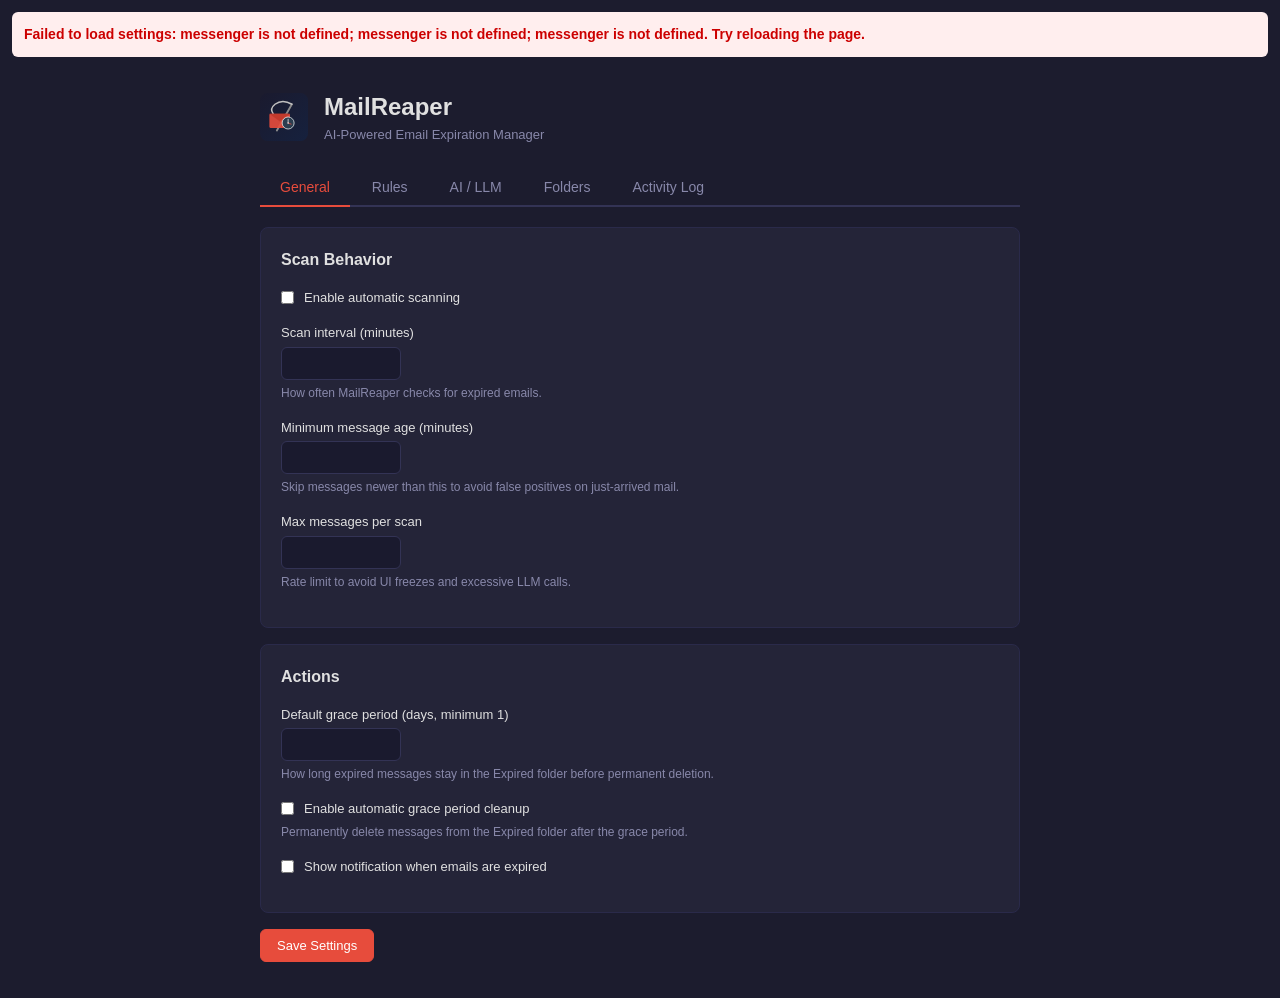
<file: options/options.html>
<!DOCTYPE html>
<html>
<head>
  <meta charset="utf-8">
  <title>MailReaper Settings</title>
  <link rel="stylesheet" href="options.css">
</head>
<body>
  <div class="container">
    <header>
      <div class="header-content">
        <img src="../icons/icon-48.svg" alt="" class="logo">
        <div>
          <h1>MailReaper</h1>
          <p class="subtitle">AI-Powered Email Expiration Manager</p>
        </div>
      </div>
    </header>

    <nav class="tabs">
      <button class="tab active" data-tab="general">General</button>
      <button class="tab" data-tab="rules">Rules</button>
      <button class="tab" data-tab="llm">AI / LLM</button>
      <button class="tab" data-tab="folders">Folders</button>
      <button class="tab" data-tab="activity">Activity Log</button>
    </nav>

    <!-- ── General Tab ─────────────────────────────────────────────── -->
    <section id="tab-general" class="tab-content active">
      <div class="card">
        <h2>Scan Behavior</h2>

        <div class="field">
          <label>
            <input type="checkbox" id="scanEnabled">
            Enable automatic scanning
          </label>
        </div>

        <div class="field">
          <label for="scanInterval">Scan interval (minutes)</label>
          <input type="number" id="scanInterval" min="5" max="1440" step="5">
          <p class="hint">How often MailReaper checks for expired emails.</p>
        </div>

        <div class="field">
          <label for="minAge">Minimum message age (minutes)</label>
          <input type="number" id="minAge" min="5" max="1440" step="5">
          <p class="hint">Skip messages newer than this to avoid false positives on just-arrived mail.</p>
        </div>

        <div class="field">
          <label for="maxPerScan">Max messages per scan</label>
          <input type="number" id="maxPerScan" min="10" max="10000" step="10">
          <p class="hint">Rate limit to avoid UI freezes and excessive LLM calls.</p>
        </div>
      </div>

      <div class="card">
        <h2>Actions</h2>

        <div class="field">
          <label for="gracePeriod">Default grace period (days, minimum 1)</label>
          <input type="number" id="gracePeriod" min="1" max="90" step="1">
          <p class="hint">How long expired messages stay in the Expired folder before permanent deletion.</p>
        </div>

        <div class="field">
          <label>
            <input type="checkbox" id="graceCleanup">
            Enable automatic grace period cleanup
          </label>
          <p class="hint">Permanently delete messages from the Expired folder after the grace period.</p>
        </div>

        <div class="field">
          <label>
            <input type="checkbox" id="notifyExpiration">
            Show notification when emails are expired
          </label>
        </div>
      </div>

      <div class="actions">
        <button id="btnSaveGeneral" class="btn primary">Save Settings</button>
        <span id="saveStatus" class="save-status"></span>
      </div>
    </section>

    <!-- ── Rules Tab ───────────────────────────────────────────────── -->
    <section id="tab-rules" class="tab-content">
      <div class="card">
        <div class="card-header">
          <h2>Expiration Rules</h2>
          <div class="card-actions">
            <button id="btnAddRule" class="btn small">+ Add Rule</button>
            <button id="btnResetRules" class="btn small danger">Reset to Defaults</button>
          </div>
        </div>
        <p class="hint" style="margin-bottom: 12px;">
          Rules are evaluated in priority order (top to bottom). First matching rule wins.
          Drag to reorder.
        </p>

        <div id="rulesList" class="rules-list">
          <!-- Populated by JS -->
        </div>
      </div>

      <!-- Rule Editor Modal -->
      <div id="ruleEditor" class="modal" hidden>
        <div class="modal-content">
          <div class="modal-header">
            <h3 id="ruleEditorTitle">Edit Rule</h3>
            <button class="btn-close" id="btnCloseEditor">&times;</button>
          </div>

          <div class="field">
            <label for="ruleName">Rule name</label>
            <input type="text" id="ruleName" placeholder="e.g., Transit delay alerts">
          </div>

          <div class="field">
            <label>
              <input type="checkbox" id="ruleEnabled" checked>
              Enabled
            </label>
          </div>

          <h4>Matching Criteria</h4>

          <div class="field">
            <label for="ruleSenderPatterns">Sender patterns (one per line, use * for wildcards)</label>
            <textarea id="ruleSenderPatterns" rows="3" placeholder="*@capmetro.org&#10;*@transitapp.com"></textarea>
          </div>

          <div class="field">
            <label for="ruleSubjectPatterns">Subject patterns (one per line)</label>
            <textarea id="ruleSubjectPatterns" rows="3" placeholder="*delay*&#10;*service alert*"></textarea>
          </div>

          <h4>Expiration</h4>

          <div class="field">
            <label for="ruleExpirationType">Type</label>
            <select id="ruleExpirationType">
              <option value="ttl">Fixed TTL (time after send)</option>
              <option value="header">Expires header (RFC standard)</option>
              <option value="llm">AI analysis (LLM)</option>
              <option value="content-regex">Content regex</option>
              <option value="classify">Classify (move to folder)</option>
              <option value="llm-classify">AI classification</option>
            </select>
          </div>

          <div class="field" id="fieldTtlHours">
            <label for="ruleTtlHours">TTL (hours)</label>
            <input type="number" id="ruleTtlHours" min="0.5" max="8760" step="0.5" value="2">
          </div>

          <div class="field" id="fieldRegex" hidden>
            <label for="ruleRegex">Regex pattern (must have a capture group for the date)</label>
            <input type="text" id="ruleRegex" placeholder="expires?\s*:?\s*(\d{4}-\d{2}-\d{2})">
          </div>

          <div class="field" id="fieldLlmPrompt" hidden>
            <label for="ruleLlmPrompt">Custom LLM prompt (optional — leave blank for default)</label>
            <textarea id="ruleLlmPrompt" rows="4" placeholder="e.g., This includes credit card payments and bank transfers."></textarea>
            <p class="hint">Added as extra guidelines to the default prompt. Leave blank for defaults only.</p>
          </div>

          <div class="field" id="fieldClassifyFolder" hidden>
            <label for="ruleClassifyFolder">Destination folder name</label>
            <input type="text" id="ruleClassifyFolder" placeholder="Paper-Trail">
            <p class="hint">Folder will be created automatically if it doesn't exist.</p>
          </div>

          <div class="field" id="fieldClassifyCategory" hidden>
            <label for="ruleClassifyCategory">Classification category</label>
            <select id="ruleClassifyCategory">
              <option value="receipt">Receipts & statements</option>
            </select>
            <p class="hint">What type of email the AI should look for.</p>
          </div>

          <h4>Action</h4>

          <div class="field">
            <label for="ruleAction" id="ruleActionLabel">When expired</label>
            <select id="ruleAction">
              <option value="move">Move to Expired folder</option>
              <option value="delete">Delete (move to trash)</option>
              <option value="tag">Tag as expired</option>
            </select>
          </div>

          <div class="field">
            <label for="ruleGracePeriod">Grace period (days, minimum 1)</label>
            <input type="number" id="ruleGracePeriod" min="1" max="90" step="1" value="7">
          </div>

          <div class="modal-footer">
            <button id="btnSaveRule" class="btn primary">Save Rule</button>
            <button id="btnDeleteRule" class="btn danger">Delete</button>
            <button id="btnCancelRule" class="btn">Cancel</button>
            <span id="ruleSaveStatus" class="save-status"></span>
          </div>
        </div>
      </div>
    </section>

    <!-- ── LLM Tab ─────────────────────────────────────────────────── -->
    <section id="tab-llm" class="tab-content">
      <div class="card">
        <h2>AI Provider</h2>
        <p class="hint" style="margin-bottom: 12px;">
          An LLM is used to analyze email content for time-sensitive deadlines.
          It's only called for rules with "AI analysis" expiration type.
        </p>

        <div class="field">
          <label for="llmProvider">Provider</label>
          <select id="llmProvider">
            <option value="none">None (static rules only)</option>
            <option value="gemini">Google Gemini (cloud)</option>
            <option value="ollama">Ollama (local/self-hosted)</option>
          </select>
        </div>
      </div>

      <div id="geminiSettings" class="card" hidden>
        <h2>Gemini Settings</h2>

        <div class="field">
          <label for="geminiApiKey">API Key</label>
          <input type="password" id="geminiApiKey" placeholder="AIza...">
          <p class="hint">Get a key at <a href="https://aistudio.google.com/apikey" target="_blank">Google AI Studio</a>.</p>
        </div>

        <div class="field">
          <label for="geminiModel">Model</label>
          <select id="geminiModel">
            <option value="gemini-2.5-flash">Gemini 2.5 Flash (stable, cheapest)</option>
            <option value="gemini-3-flash-preview">Gemini 3 Flash (preview, smarter)</option>
            <option value="gemini-3.1-flash-lite-preview">Gemini 3.1 Flash Lite (fastest)</option>
          </select>
        </div>
      </div>

      <div id="ollamaSettings" class="card" hidden>
        <h2>Ollama Settings</h2>

        <div class="field">
          <label for="ollamaEndpoint">Endpoint URL</label>
          <input type="text" id="ollamaEndpoint" placeholder="http://localhost:11434">
          <p class="hint">The URL of your Ollama instance. Can be a Tailscale address for remote servers.</p>
        </div>

        <div class="field">
          <label for="ollamaModel">Model</label>
          <input type="text" id="ollamaModel" placeholder="qwen2.5:7b">
          <p class="hint">7B+ models recommended (e.g. qwen2.5:7b, gemma3:12b). 3B models struggle with date reasoning.</p>
        </div>
      </div>

      <div class="card">
        <h2>Privacy Controls</h2>

        <div class="field">
          <label>
            <input type="checkbox" id="llmMetadataOnly">
            Metadata only mode (don't send email body to LLM)
          </label>
          <p class="hint">Less accurate, but only sender, subject, and date are shared. Recommended for cloud providers on sensitive accounts.</p>
        </div>

        <div class="field">
          <label for="llmMaxSnippet">Max body snippet length (characters)</label>
          <input type="number" id="llmMaxSnippet" min="100" max="10000" step="100">
          <p class="hint">Longer = more accurate, but more data sent and higher cost.</p>
        </div>

        <div class="field">
          <label for="llmConfidence">Minimum confidence threshold</label>
          <input type="range" id="llmConfidence" min="0.5" max="0.99" step="0.05">
          <span id="llmConfidenceValue">0.7</span>
          <p class="hint">Higher = fewer false positives but may miss some expired emails.</p>
        </div>
      </div>

      <div class="actions">
        <button id="btnTestLlm" class="btn">Test Connection</button>
        <button id="btnClearLlmCache" class="btn danger">Clear LLM Cache</button>
        <button id="btnSaveLlm" class="btn primary">Save LLM Settings</button>
        <span id="llmSaveStatus" class="save-status"></span>
      </div>
    </section>

    <!-- ── Folders Tab ─────────────────────────────────────────────── -->
    <section id="tab-folders" class="tab-content">
      <div id="folderCallout" class="callout" hidden>
        <strong>No folders selected.</strong> Check the boxes next to the folders you want MailReaper to scan for expired emails. Most people start with their Inbox.
      </div>

      <div class="card">
        <h2>Folders to Scan</h2>
        <p class="hint" style="margin-bottom: 12px;">
          Check the folders MailReaper should monitor. When no folders are selected, only Inbox folders are scanned.
        </p>

        <div id="folderTree" class="folder-tree">
          <p class="hint">Loading folders...</p>
        </div>
      </div>

      <div class="actions">
        <button id="btnSaveFolders" class="btn primary">Save Folder Settings</button>
        <span id="folderSaveStatus" class="save-status"></span>
      </div>
    </section>

    <!-- ── Activity Log Tab ────────────────────────────────────────── -->
    <section id="tab-activity" class="tab-content">
      <div class="card">
        <div class="card-header">
          <h2>Activity Log</h2>
          <button id="btnClearLog" class="btn small danger">Clear Log</button>
        </div>

        <div id="activityTable" class="activity-table">
          <p class="hint">Loading...</p>
        </div>
      </div>
    </section>
  </div>

  <script src="options.js" type="module"></script>
</body>
</html>
</file>
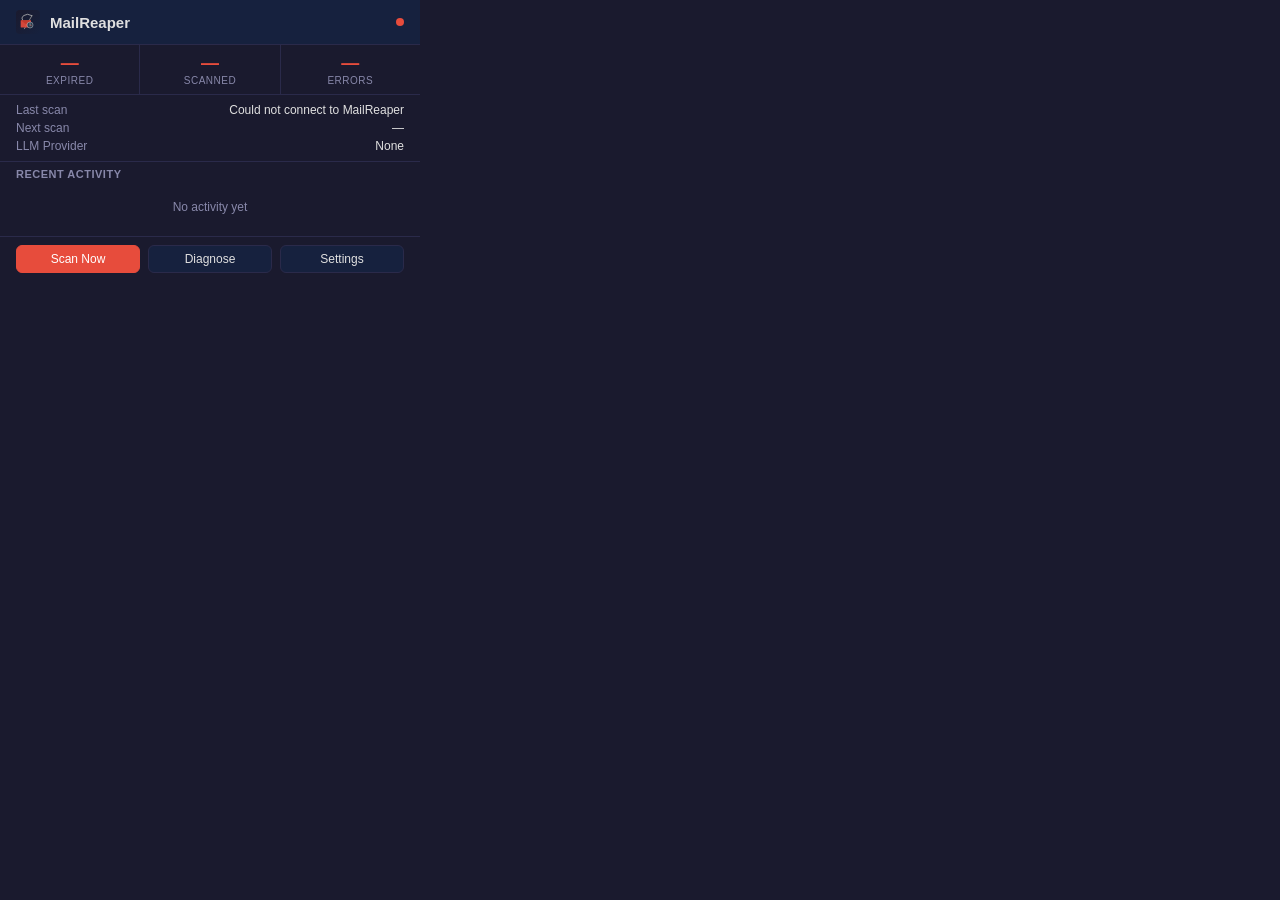
<file: popup/popup.html>
<!DOCTYPE html>
<html>
<head>
  <meta charset="utf-8">
  <style>
    :root {
      --bg: #1a1a2e;
      --bg-secondary: #16213e;
      --text: #e0e0e0;
      --text-muted: #8888aa;
      --accent: #e74c3c;
      --accent-green: #27ae60;
      --border: #2a2a4a;
    }

    * { box-sizing: border-box; margin: 0; padding: 0; }

    html {
      min-width: 420px;
    }

    body {
      width: 420px;
      max-height: 500px;
      overflow: hidden;
      font-family: -apple-system, BlinkMacSystemFont, "Segoe UI", Roboto, sans-serif;
      font-size: 13px;
      color: var(--text);
      background: var(--bg);
    }

    .header {
      display: flex;
      align-items: center;
      gap: 10px;
      padding: 10px 16px;
      border-bottom: 1px solid var(--border);
      background: var(--bg-secondary);
    }

    .header img { width: 24px; height: 24px; }

    .header h1 {
      font-size: 15px;
      font-weight: 600;
      flex: 1;
    }

    .status-dot {
      width: 8px;
      height: 8px;
      border-radius: 50%;
      display: inline-block;
    }

    .status-dot.active { background: var(--accent-green); }
    .status-dot.inactive { background: var(--text-muted); }
    .status-dot.scanning { background: var(--accent); animation: pulse 1s infinite; }
    .status-dot.error { background: var(--accent); }

    @keyframes pulse {
      0%, 100% { opacity: 1; }
      50% { opacity: 0.4; }
    }

    .stats {
      display: grid;
      grid-template-columns: 1fr 1fr 1fr;
      gap: 1px;
      background: var(--border);
      border-bottom: 1px solid var(--border);
    }

    .stat {
      background: var(--bg);
      padding: 8px;
      text-align: center;
    }

    .stat-value {
      font-size: 18px;
      font-weight: 700;
      color: var(--accent);
    }

    .stat-label {
      font-size: 10px;
      text-transform: uppercase;
      letter-spacing: 0.5px;
      color: var(--text-muted);
      margin-top: 1px;
    }

    .info-rows {
      padding: 6px 16px;
      border-bottom: 1px solid var(--border);
    }

    .info-row {
      display: flex;
      justify-content: space-between;
      padding: 2px 0;
      font-size: 12px;
    }

    .info-row .label { color: var(--text-muted); }

    .activity {
      padding: 6px 16px;
      border-bottom: 1px solid var(--border);
    }

    .activity h3 {
      font-size: 11px;
      text-transform: uppercase;
      letter-spacing: 0.5px;
      color: var(--text-muted);
      margin-bottom: 4px;
    }

    .activity-item {
      display: flex;
      gap: 8px;
      padding: 3px 0;
      font-size: 12px;
      border-bottom: 1px solid var(--border);
    }

    .activity-item:last-child { border: none; }

    .activity-icon {
      width: 16px;
      text-align: center;
      flex-shrink: 0;
    }

    .activity-text {
      flex: 1;
      overflow: hidden;
      text-overflow: ellipsis;
      white-space: nowrap;
    }

    .activity-time {
      color: var(--text-muted);
      font-size: 11px;
      flex-shrink: 0;
    }

    .empty-state {
      text-align: center;
      padding: 16px;
      color: var(--text-muted);
      font-size: 12px;
    }

    .undo-btn {
      background: none;
      border: none;
      color: var(--text-muted);
      font-size: 11px;
      cursor: pointer;
      padding: 0 4px;
      flex: none;
      text-decoration: underline;
    }

    .undo-btn:hover { color: var(--text); }

    .activity-undone { opacity: 0.4; text-decoration: line-through; }

    .msg-info-item {
      display: flex;
      align-items: baseline;
      gap: 5px;
      font-size: 11px;
      color: var(--text-muted);
      padding: 2px 0;
    }

    .msg-info-item .info-icon { flex-shrink: 0; width: 14px; text-align: center; }
    .msg-info-item .info-text { overflow: hidden; text-overflow: ellipsis; white-space: nowrap; }

    .actions {
      display: flex;
      gap: 8px;
      padding: 12px 16px;
    }

    button {
      flex: 1;
      padding: 8px 12px;
      border: 1px solid var(--border);
      border-radius: 6px;
      background: var(--bg-secondary);
      color: var(--text);
      font-size: 12px;
      cursor: pointer;
      transition: background 0.15s;
    }

    button:hover { background: var(--border); }

    button.primary {
      background: var(--accent);
      border-color: var(--accent);
      color: white;
    }

    button.primary:hover { background: #c0392b; }

    button:disabled {
      opacity: 0.5;
      cursor: not-allowed;
    }
  </style>
</head>
<body>
  <div class="header">
    <img src="../icons/icon-32.svg" alt="">
    <h1>MailReaper</h1>
    <span id="statusDot" class="status-dot inactive"></span>
  </div>

  <div id="scanProgress" style="display:none; padding: 4px 16px; font-size: 12px; border-bottom: 1px solid var(--border);">
    <div style="display:flex; justify-content:space-between; margin-bottom: 2px;">
      <span>Scanning...</span>
      <span id="progressText">0 / 0</span>
    </div>
    <div style="background: var(--border); border-radius: 3px; height: 4px; overflow: hidden;">
      <div id="progressBar" style="background: var(--accent); height: 100%; width: 0%; transition: width 0.3s;"></div>
    </div>
  </div>

  <div class="stats">
    <div class="stat">
      <div class="stat-value" id="statExpired">—</div>
      <div class="stat-label">Expired</div>
    </div>
    <div class="stat">
      <div class="stat-value" id="statProcessed">—</div>
      <div class="stat-label">Scanned</div>
    </div>
    <div class="stat">
      <div class="stat-value" id="statErrors">—</div>
      <div class="stat-label">Errors</div>
    </div>
  </div>

  <div class="info-rows">
    <div class="info-row">
      <span class="label">Last scan</span>
      <span id="lastScan">Never</span>
    </div>
    <div class="info-row">
      <span class="label">Next scan</span>
      <span id="nextScan">—</span>
    </div>
    <div class="info-row">
      <span class="label">LLM Provider</span>
      <span id="llmProvider">None</span>
    </div>
    <div class="info-row" id="errorRow" style="display:none">
      <span class="label">Error</span>
      <span id="lastError" style="color:#e74c3c">—</span>
    </div>
  </div>

  <div class="activity">
    <h3>Recent Activity</h3>
    <div id="activityList">
      <div class="empty-state">No activity yet</div>
    </div>
  </div>

  <div id="selectedMessage" style="display:none; padding: 6px 16px; border-bottom: 1px solid var(--border);">
    <h3 style="font-size: 11px; text-transform: uppercase; letter-spacing: 0.5px; color: var(--text-muted); margin-bottom: 4px;">Selected Message</h3>
    <div id="selectedSubject" style="font-size: 12px; margin-bottom: 4px; overflow: hidden; text-overflow: ellipsis; white-space: nowrap;" title=""></div>
    <div id="messageInfo" style="display: none; margin-bottom: 4px;"></div>
    <div style="display: flex; gap: 6px; margin-bottom: 4px;">
      <button id="btnMarkReceipt" style="flex: none; padding: 4px 8px; font-size: 11px;">Mark as Receipt</button>
      <button id="btnMarkExpired" style="flex: none; padding: 4px 8px; font-size: 11px;">Mark as Expired</button>
      <select id="expiryPreset" style="flex: 1; padding: 4px; border: 1px solid var(--border); border-radius: 6px; background: var(--bg-secondary); color: var(--text); font-size: 11px;">
        <option value="1">1 hour</option>
        <option value="3">3 hours</option>
        <option value="24" selected>1 day</option>
        <option value="72">3 days</option>
        <option value="168">7 days</option>
        <option value="720">30 days</option>
      </select>
      <button id="btnSetExpiry" style="flex: none; padding: 4px 8px; font-size: 11px;">Set Expiry</button>
    </div>
    <div id="selectedStatus" style="font-size: 11px; color: var(--accent-green); display: none;"></div>
  </div>

  <div class="actions" style="padding: 8px 16px;">
    <button class="primary" id="btnScan" style="padding: 6px 12px;">Scan Now</button>
    <button id="btnDiagnose" style="padding: 6px 12px;">Diagnose</button>
    <button id="btnSettings" style="padding: 6px 12px;">Settings</button>
  </div>

  <div id="diagOutput" style="display:none; padding: 8px 16px; font-size: 11px; font-family: monospace; white-space: pre-wrap; color: var(--text-muted); max-height: 300px; overflow-y: auto; border-top: 1px solid var(--border);"></div>

  <script src="popup.js" type="module"></script>
</body>
</html>
</file>
<file: options/options.css>
:root {
  --bg: #1c1c2e;
  --bg-card: #242438;
  --bg-input: #1a1a2e;
  --text: #e0e0e0;
  --text-muted: #8888aa;
  --accent: #e74c3c;
  --accent-hover: #c0392b;
  --accent-green: #27ae60;
  --border: #333355;
  --border-light: #2a2a4a;
  --danger: #e74c3c;
  --radius: 8px;
}

* { box-sizing: border-box; margin: 0; padding: 0; }

body {
  font-family: -apple-system, BlinkMacSystemFont, "Segoe UI", Roboto, sans-serif;
  font-size: 14px;
  color: var(--text);
  background: var(--bg);
  line-height: 1.5;
}

a { color: var(--accent); text-decoration: none; }
a:hover { text-decoration: underline; }

.container {
  max-width: 800px;
  margin: 0 auto;
  padding: 20px;
}

/* ── Header ────────────────────────────────────────────────────── */

header {
  margin-bottom: 24px;
}

.header-content {
  display: flex;
  align-items: center;
  gap: 16px;
}

.logo { width: 48px; height: 48px; }

header h1 {
  font-size: 24px;
  font-weight: 700;
}

.subtitle {
  color: var(--text-muted);
  font-size: 13px;
}

/* ── Tabs ──────────────────────────────────────────────────────── */

.tabs {
  display: flex;
  gap: 2px;
  margin-bottom: 20px;
  border-bottom: 2px solid var(--border);
}

.tab {
  padding: 10px 20px;
  background: transparent;
  border: none;
  color: var(--text-muted);
  font-size: 14px;
  cursor: pointer;
  border-bottom: 2px solid transparent;
  margin-bottom: -2px;
  transition: color 0.15s, border-color 0.15s;
}

.tab:hover { color: var(--text); }

.tab.active {
  color: var(--accent);
  border-bottom-color: var(--accent);
}

.tab-content { display: none; }
.tab-content.active { display: block; }

/* ── Cards ─────────────────────────────────────────────────────── */

.card {
  background: var(--bg-card);
  border: 1px solid var(--border-light);
  border-radius: var(--radius);
  padding: 20px;
  margin-bottom: 16px;
}

.card h2 {
  font-size: 16px;
  font-weight: 600;
  margin-bottom: 16px;
}

.card h4 {
  font-size: 13px;
  font-weight: 600;
  text-transform: uppercase;
  letter-spacing: 0.5px;
  color: var(--text-muted);
  margin: 20px 0 12px;
}

.card-header {
  display: flex;
  justify-content: space-between;
  align-items: center;
  margin-bottom: 12px;
}

.card-header h2 { margin-bottom: 0; }

.card-actions { display: flex; gap: 8px; }

/* ── Fields ────────────────────────────────────────────────────── */

.field {
  margin-bottom: 16px;
}

.field label {
  display: block;
  font-size: 13px;
  font-weight: 500;
  margin-bottom: 4px;
}

.field input[type="checkbox"] {
  margin-right: 6px;
  vertical-align: middle;
}

.field label:has(input[type="checkbox"]) {
  display: flex;
  align-items: center;
  gap: 4px;
  cursor: pointer;
}

input[type="text"],
input[type="password"],
input[type="number"],
select,
textarea {
  width: 100%;
  padding: 8px 12px;
  background: var(--bg-input);
  border: 1px solid var(--border);
  border-radius: 6px;
  color: var(--text);
  font-size: 13px;
  font-family: inherit;
}

input[type="number"] { width: 120px; }

select { cursor: pointer; }

textarea { resize: vertical; }

input:focus, select:focus, textarea:focus {
  outline: none;
  border-color: var(--accent);
}

input[type="range"] {
  width: 200px;
  vertical-align: middle;
  margin-right: 8px;
}

.hint {
  font-size: 12px;
  color: var(--text-muted);
  margin-top: 4px;
}

/* ── Buttons ───────────────────────────────────────────────────── */

.btn {
  padding: 8px 16px;
  border: 1px solid var(--border);
  border-radius: 6px;
  background: var(--bg-card);
  color: var(--text);
  font-size: 13px;
  cursor: pointer;
  transition: background 0.15s;
}

.btn:hover { background: var(--border); }

.btn.primary {
  background: var(--accent);
  border-color: var(--accent);
  color: white;
}

.btn.primary:hover { background: var(--accent-hover); }

.btn.danger {
  color: var(--danger);
  border-color: var(--danger);
}

.btn.danger:hover {
  background: var(--danger);
  color: white;
}

.btn.small {
  padding: 4px 12px;
  font-size: 12px;
}

.btn-close {
  background: none;
  border: none;
  color: var(--text-muted);
  font-size: 24px;
  cursor: pointer;
  padding: 0 4px;
}

.btn-close:hover { color: var(--text); }

.actions {
  display: flex;
  align-items: center;
  gap: 12px;
  margin-bottom: 16px;
}

.save-status {
  font-size: 12px;
  color: var(--accent-green);
}

/* ── Rules List ────────────────────────────────────────────────── */

.rules-list {
  display: flex;
  flex-direction: column;
  gap: 6px;
}

.rule-item {
  display: flex;
  align-items: center;
  gap: 10px;
  padding: 10px 12px;
  background: var(--bg-input);
  border: 1px solid var(--border-light);
  border-radius: 6px;
  cursor: pointer;
  transition: border-color 0.15s;
}

.rule-item:hover { border-color: var(--accent); }

.rule-item.disabled { opacity: 0.5; }

.rule-drag {
  cursor: grab;
  color: var(--text-muted);
  font-size: 16px;
  user-select: none;
}

.rule-toggle { flex-shrink: 0; }

.rule-info { flex: 1; min-width: 0; }

.rule-name {
  font-weight: 500;
  font-size: 13px;
}

.rule-meta {
  font-size: 11px;
  color: var(--text-muted);
  margin-top: 2px;
}

.rule-badge {
  font-size: 10px;
  padding: 2px 6px;
  border-radius: 4px;
  background: var(--border);
  color: var(--text-muted);
}

.rule-badge.llm {
  background: #2c3e50;
  color: #3498db;
}

.rule-badge.builtin {
  background: #1a3a2a;
  color: #27ae60;
}

/* ── Modal ──────────────────────────────────────────────────────── */

.modal {
  position: fixed;
  top: 0;
  left: 0;
  width: 100%;
  height: 100%;
  background: rgba(0, 0, 0, 0.6);
  display: flex;
  align-items: center;
  justify-content: center;
  z-index: 100;
}

.modal[hidden] { display: none; }

.modal-content {
  background: var(--bg-card);
  border: 1px solid var(--border);
  border-radius: var(--radius);
  padding: 24px;
  width: 100%;
  max-width: 560px;
  max-height: 85vh;
  overflow-y: auto;
}

.modal-header {
  display: flex;
  justify-content: space-between;
  align-items: center;
  margin-bottom: 20px;
}

.modal-header h3 {
  font-size: 18px;
}

.modal-footer {
  display: flex;
  gap: 8px;
  margin-top: 24px;
  padding-top: 16px;
  border-top: 1px solid var(--border-light);
}

.modal-footer .btn:last-child { margin-left: auto; }

/* ── Folder Tree ───────────────────────────────────────────────── */

.folder-tree {
  max-height: 400px;
  overflow-y: auto;
}

.folder-account {
  margin-bottom: 16px;
}

.folder-account-name {
  font-weight: 600;
  font-size: 13px;
  margin-bottom: 6px;
  color: var(--text-muted);
}

.folder-item {
  display: flex;
  align-items: center;
  gap: 6px;
  padding: 4px 8px;
  font-size: 13px;
}

.folder-item label {
  cursor: pointer;
  display: flex;
  align-items: center;
  gap: 6px;
}

.folder-indent-1 { padding-left: 24px; }
.folder-indent-2 { padding-left: 48px; }

/* ── Activity Table ────────────────────────────────────────────── */

.activity-table {
  max-height: 500px;
  overflow-y: auto;
}

.activity-row {
  display: grid;
  grid-template-columns: 30px 1fr 200px 100px;
  gap: 8px;
  padding: 8px 4px;
  font-size: 12px;
  border-bottom: 1px solid var(--border-light);
  align-items: center;
}

.activity-row:last-child { border: none; }

.activity-row .icon { text-align: center; }
.activity-row .subject {
  overflow: hidden;
  text-overflow: ellipsis;
  white-space: nowrap;
}
.activity-row .rule { color: var(--text-muted); }
.activity-row .time {
  color: var(--text-muted);
  text-align: right;
}

.empty-state {
  text-align: center;
  padding: 32px;
  color: var(--text-muted);
}

/* ── Callout ──────────────────────────────────────────────────── */

.callout {
  background: #2a2a1a;
  border: 1px solid #665500;
  border-radius: var(--radius);
  padding: 12px 16px;
  margin-bottom: 16px;
  font-size: 13px;
  color: #f0d060;
}

/* ── Folder improvements ──────────────────────────────────────── */

.folder-account-header {
  display: flex;
  justify-content: space-between;
  align-items: center;
  margin-bottom: 6px;
}

.folder-account-actions {
  display: flex;
  gap: 8px;
}

.folder-account-actions button {
  background: none;
  border: none;
  color: var(--accent);
  font-size: 11px;
  cursor: pointer;
  padding: 0;
}

.folder-account-actions button:hover {
  text-decoration: underline;
}

.folder-item {
  border-radius: 4px;
  transition: background 0.1s;
}

.folder-item:hover {
  background: var(--border-light);
}

.folder-item input[type="checkbox"]:checked + span,
.folder-item label:has(input:checked) {
  font-weight: 500;
}
</file>
